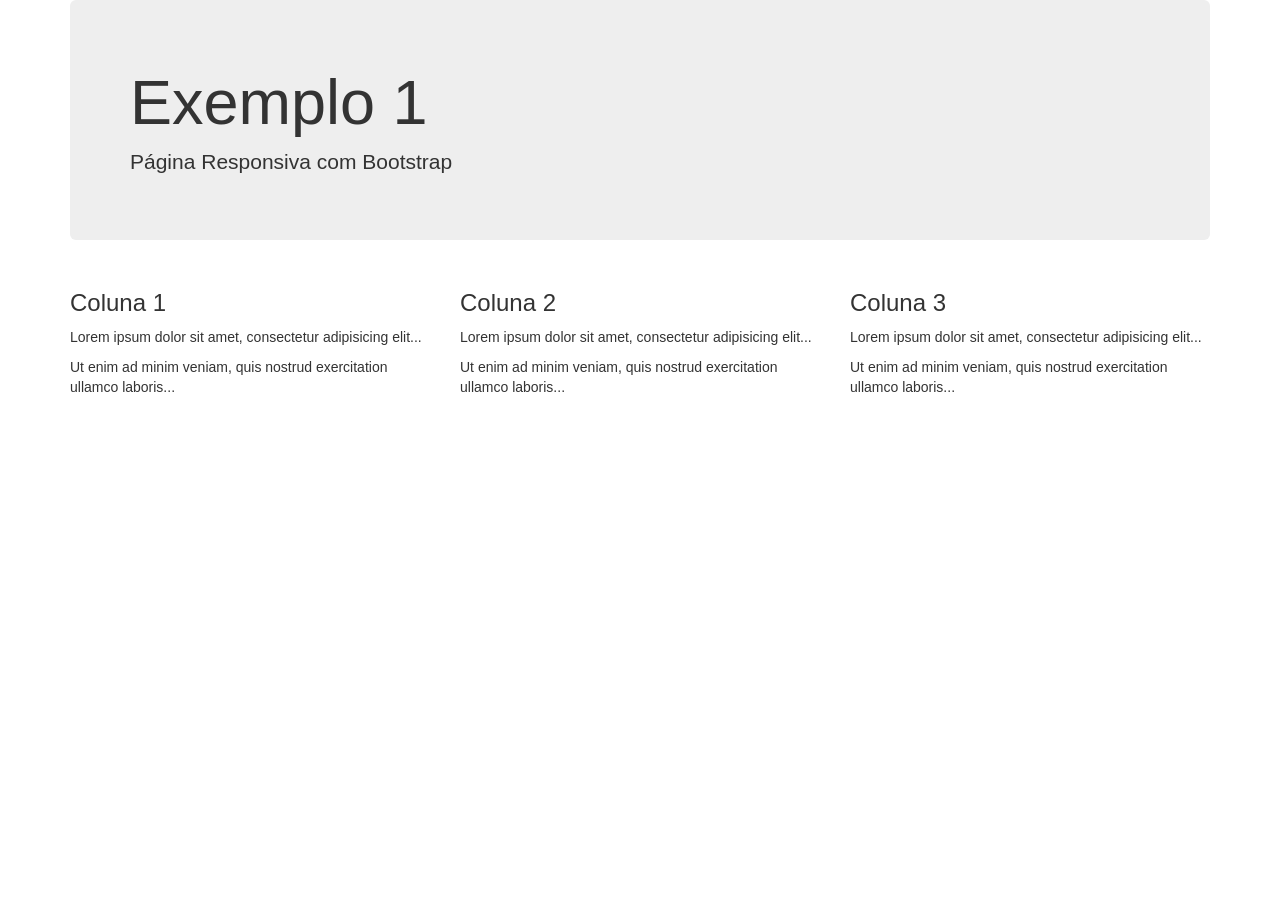
<file: Exemplos Bootstrap/exemplo1.html>
<!DOCTYPE html>
<html lang="en">
    <head>
        <title>Exemplo 1</title>
        <meta charset="utf-8">
        <!-- para garantir o toque de zoom e funcionamento correto em dispositivos móveis: -->
        <meta name="viewport" content="width=device-width, initial-scale=1">
        <link rel="stylesheet" href="bootstrap_css/bootstrap.min.css">        
    </head>
    <body>

        <div class="container">
            <div class="jumbotron">
                <h1>Exemplo 1</h1>
                <p>Página Responsiva com Bootstrap</p> 

            </div>
            <div class="row">
                <div class="col-sm-4 col-xs-4 col-md-4 col-lg-4">
                    <h3>Coluna 1</h3>
                    <p>Lorem ipsum dolor sit amet, consectetur adipisicing elit...</p>
                    <p>Ut enim ad minim veniam, quis nostrud exercitation ullamco laboris...</p>
                </div>
                <div class="col-sm-4 col-xs-4 col-md-4 col-lg-4">
                    <h3>Coluna 2</h3>
                    <p>Lorem ipsum dolor sit amet, consectetur adipisicing elit...</p>
                    <p>Ut enim ad minim veniam, quis nostrud exercitation ullamco laboris...</p>
                </div>
                <div class="col-sm-4 col-xs-4 col-md-4 col-lg-4">
                    <h3>Coluna 3</h3>        
                    <p>Lorem ipsum dolor sit amet, consectetur adipisicing elit...</p>
                    <p>Ut enim ad minim veniam, quis nostrud exercitation ullamco laboris...</p>
                </div>                
            </div>            
        </div>
    </body>
</html>
</file>
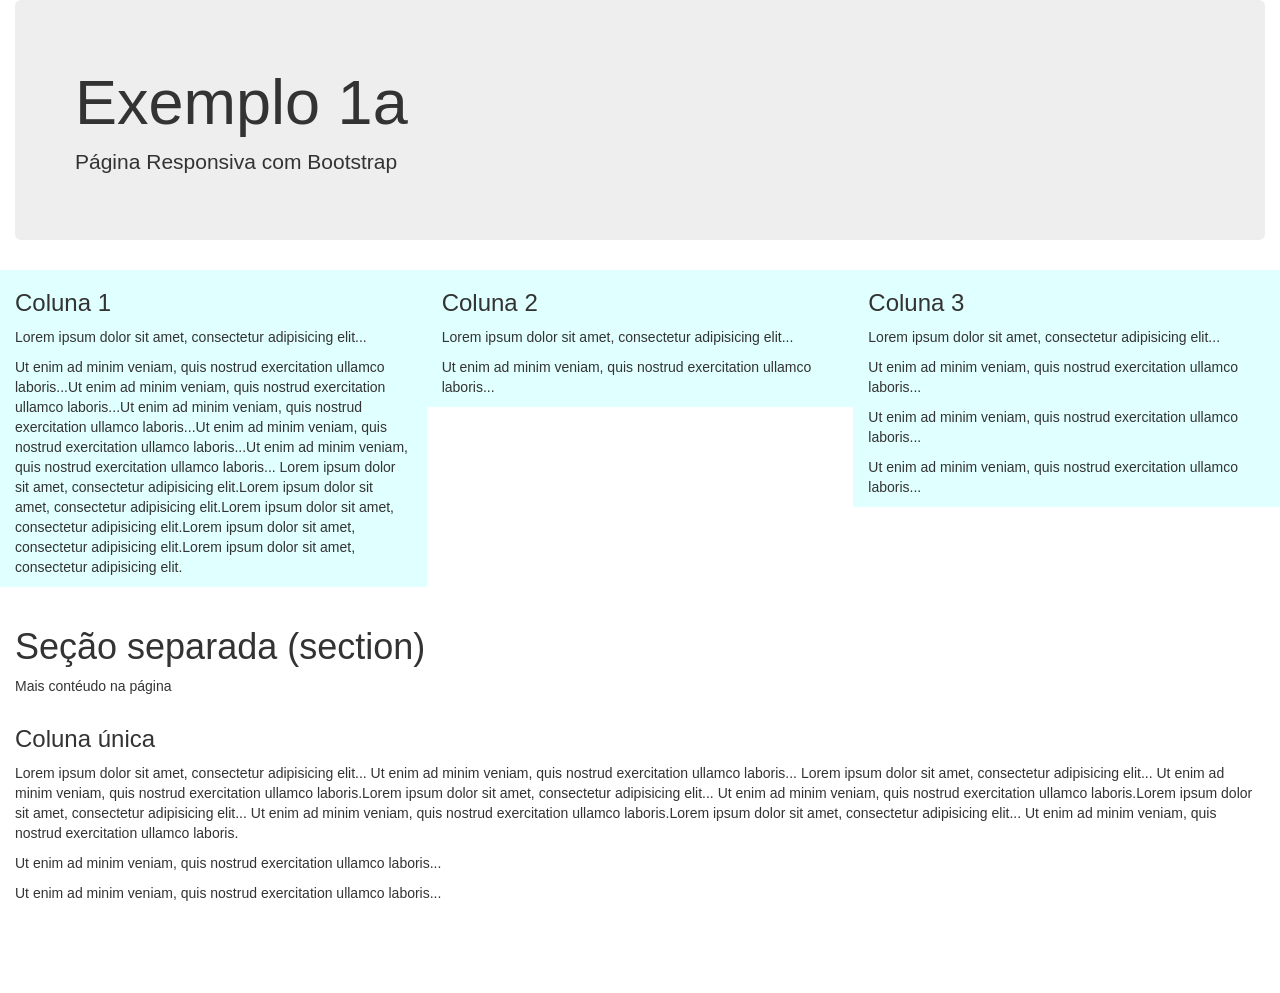
<file: Exemplos Bootstrap/exemplo1a.html>
<!DOCTYPE html>
<html lang="en">

<head>
    <title>Exemplo 1a</title>
    <meta charset="utf-8">
    <!-- para garantir o toque de zoom e funcionamento correto em dispositivos móveis: -->
    <meta name="viewport" content="width=device-width, initial-scale=1">
    <link rel="stylesheet" href="bootstrap_css/bootstrap.min.css">
    <style type="text/css">
        .bloco {
            background-color: lightcyan;
        }
    </style>
</head>

<body>

    <div class="container-fluid">
        <div class="jumbotron">
            <h1>Exemplo 1a</h1>
            <p>Página Responsiva com Bootstrap</p>
        </div>

        <div class="row">
            <div class="bloco col-sm-4">
                <h3>Coluna 1</h3>
                <p>Lorem ipsum dolor sit amet, consectetur adipisicing elit...</p>
                <p>Ut enim ad minim veniam, quis nostrud exercitation ullamco laboris...Ut enim ad minim veniam, quis nostrud exercitation ullamco laboris...Ut enim ad minim veniam, quis nostrud exercitation ullamco laboris...Ut enim ad minim veniam, quis nostrud exercitation ullamco laboris...Ut enim ad minim veniam, quis nostrud exercitation ullamco laboris... Lorem ipsum dolor sit amet, consectetur adipisicing elit.Lorem ipsum dolor sit amet, consectetur adipisicing elit.Lorem ipsum dolor sit amet, consectetur adipisicing elit.Lorem ipsum dolor sit amet, consectetur adipisicing elit.Lorem ipsum dolor sit amet, consectetur adipisicing elit.</p>
            </div>
            <div class="bloco col-sm-4">
                <h3>Coluna 2</h3>
                <p>Lorem ipsum dolor sit amet, consectetur adipisicing elit...</p>
                <p>Ut enim ad minim veniam, quis nostrud exercitation ullamco laboris...</p>
            </div>
            <div class="bloco col-sm-4">
                <h3>Coluna 3</h3>
                <p>Lorem ipsum dolor sit amet, consectetur adipisicing elit...</p>
                <p>Ut enim ad minim veniam, quis nostrud exercitation ullamco laboris...</p>
                <p>Ut enim ad minim veniam, quis nostrud exercitation ullamco laboris...</p>
                <p>Ut enim ad minim veniam, quis nostrud exercitation ullamco laboris...</p>
            </div>
        </div>
    </div>

    <br/>
    
    <section class="container-fluid">
        <div>
            <h1>Seção separada (section)</h1>
            <p>Mais contéudo na página</p>
        </div>
        <div class="row">
            <article class="col-sm-12">
                <h3>Coluna única</h3>
                <p>Lorem ipsum dolor sit amet, consectetur adipisicing elit... Ut enim ad minim veniam, quis nostrud exercitation ullamco laboris... Lorem ipsum dolor sit amet, consectetur adipisicing elit... Ut enim ad minim veniam, quis nostrud exercitation ullamco laboris.Lorem ipsum dolor sit amet, consectetur adipisicing elit... Ut enim ad minim veniam, quis nostrud exercitation ullamco laboris.Lorem ipsum dolor sit amet, consectetur adipisicing elit... Ut enim ad minim veniam, quis nostrud exercitation ullamco laboris.Lorem ipsum dolor sit amet, consectetur adipisicing elit... Ut enim ad minim veniam, quis nostrud exercitation ullamco laboris.</p>
                <p>Ut enim ad minim veniam, quis nostrud exercitation ullamco laboris...</p>
                <p>Ut enim ad minim veniam, quis nostrud exercitation ullamco laboris...</p>
            </article>
        </div>
    </section>

    <br /><br /><br /><br />

</body>

</html>
</file>
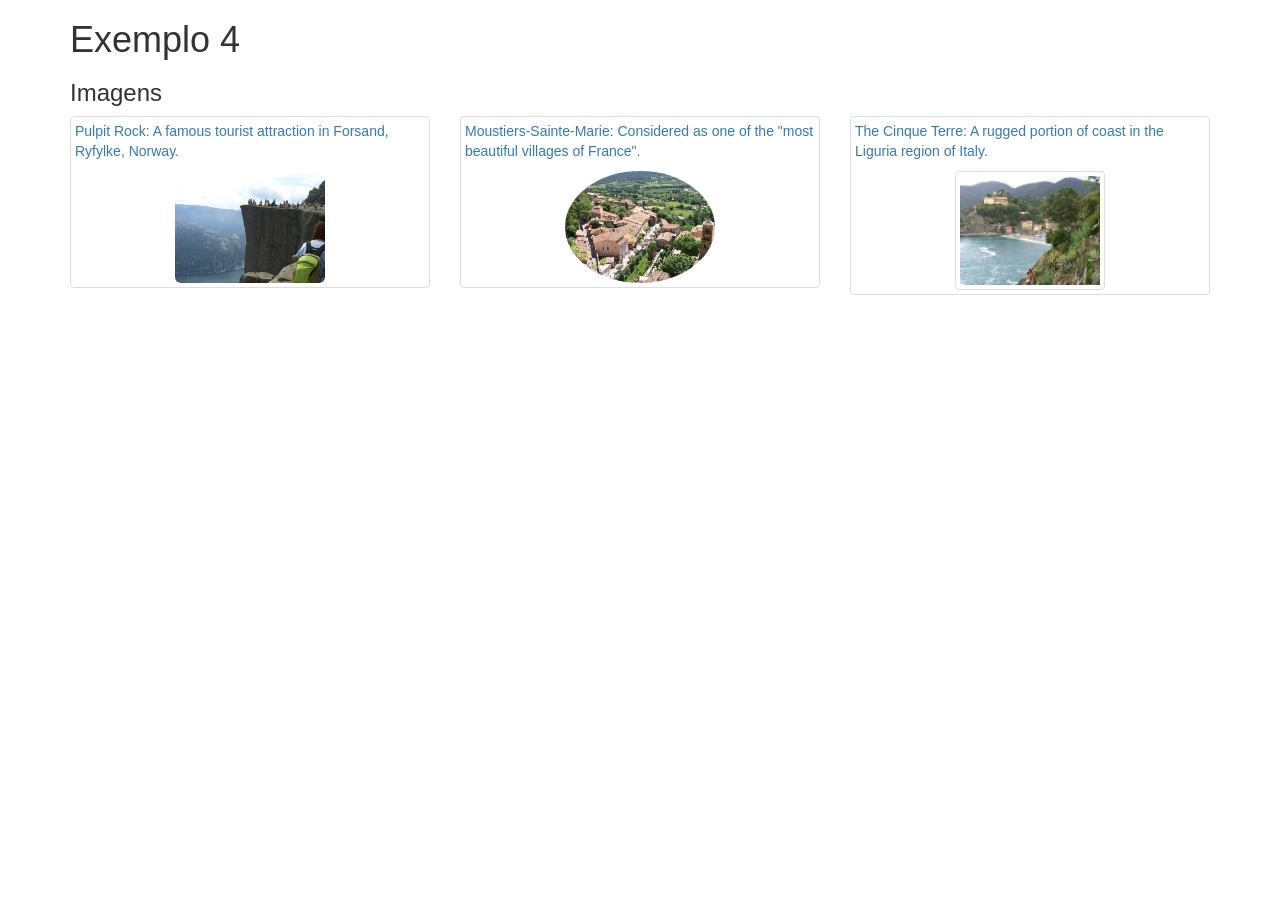
<file: Exemplos Bootstrap/exemplo2.html>
<!DOCTYPE html>
<html lang="en">
    <head>
        <title>Exemplo 4</title>
        <meta charset="utf-8">
        <!-- para garantir o toque de zoom e funcionamento correto em dispositivos móveis: -->
        <meta name="viewport" content="width=device-width, initial-scale=1">
         <link rel="stylesheet" href="bootstrap_css/bootstrap.min.css">
        <style>
        img{
            width: 150px;
            height: 150px;
        }
        </style>
    </head>
    <body>

        <div class="container">
            <h1>Exemplo 4</h1>
            <h3>Imagens</h3>
                                  
            <div class="row">
                <div class="col-md-4">
                    <a href="img/pulpitrock.jpg" class="thumbnail">
                    <p>Pulpit Rock: A famous tourist attraction in Forsand, Ryfylke, Norway.</p>    
                    <img src="img/pulpitrock.jpg" alt="Pulpit Rock" class="img-rounded">
                    </a>
                </div>
                <div class="col-md-4">
                    <a href="img/moustiers-sainte-marie.jpg" class="thumbnail">
                    <p>Moustiers-Sainte-Marie: Considered as one of the "most beautiful villages of France".</p>
                    <img src="img/moustiers-sainte-marie.jpg" alt="Moustiers Sainte Marie" class="img-circle">
                    </a>
                </div>
                <div class="col-md-4">
                    <a href="img/cinqueterre.jpg" class="thumbnail">
                    <p>The Cinque Terre: A rugged portion of coast in the Liguria region of Italy.</p>      
                    <img src="img/cinqueterre.jpg" alt="Cinque Terre" class="img-thumbnail">
                    </a>
                </div>
            </div>
            
        </div>

    </body>
</html>
</file>
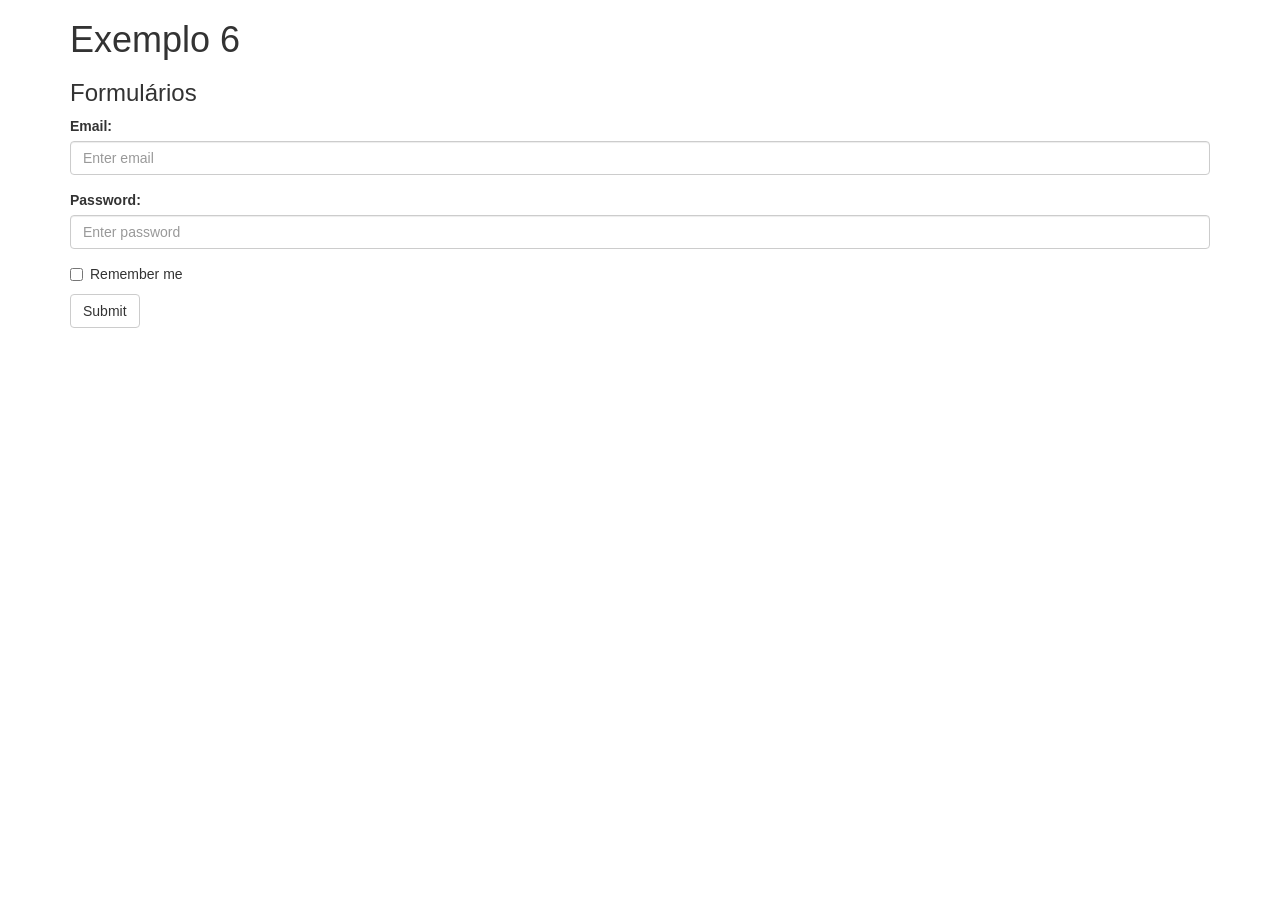
<file: Exemplos Bootstrap/exemplo3.html>
<!DOCTYPE html>
<html lang="en">
    <head>
        <title>Exemplo 6</title>
        <meta charset="utf-8">
        <!-- para garantir o toque de zoom e funcionamento correto em dispositivos móveis: -->
        <meta name="viewport" content="width=device-width, initial-scale=1">
        <link rel="stylesheet" href="http://maxcdn.bootstrapcdn.com/bootstrap/3.3.4/css/bootstrap.min.css">
        
    </head>
    <body>

        <div class="container">
            <h1>Exemplo 6</h1>
            <h3>Formulários</h3>
                 <form>
                    <div class="form-group">
                        <label for="email">Email:</label>
                        <input type="email" class="form-control" id="email" placeholder="Enter email">
                    </div>
                    <div class="form-group">
                        <label for="pwd">Password:</label>
                        <input type="password" class="form-control" id="pwd" placeholder="Enter password">
                    </div>
                    <div class="checkbox">
                        <label><input type="checkbox"> Remember me</label>
                    </div>
                    <button type="submit" class="btn btn-default">Submit</button>
                </form>
        </div>
    </body>
</html>
</file>
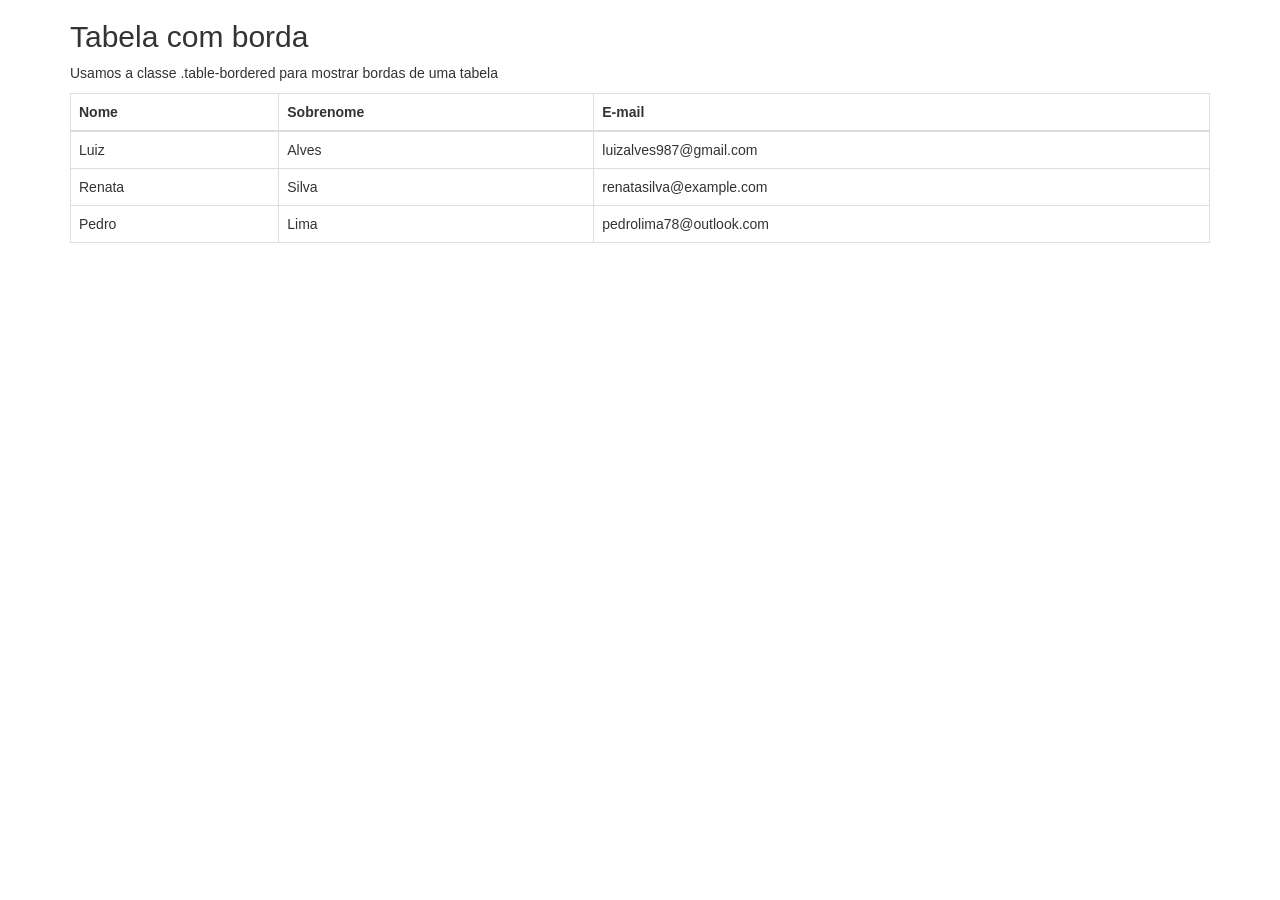
<file: Exemplos Bootstrap/exemplo4.html>
<!DOCTYPE html>
<html lang="en">

<head>
    <title>Bootstrap - tabelas</title>
    <meta charset="utf-8">
    <meta name="viewport" content="width=device-width, initial-scale=1">
    <link rel="stylesheet" href="bootstrap_css/bootstrap.min.css">
</head>

<body>
    <div class="container">
        <h2>Tabela com borda</h2>
        <p>Usamos a classe .table-bordered para mostrar bordas de uma tabela</p>
        <table class="table table-bordered">
            <thead>
                <tr>
                    <th>Nome</th>
                    <th>Sobrenome</th>
                    <th>E-mail</th>
                </tr>
            </thead>
            <tbody>
                <tr>
                    <td>Luiz</td>
                    <td>Alves</td>
                    <td>luizalves987@gmail.com</td>
                </tr>
                <tr>
                    <td>Renata</td>
                    <td>Silva</td>
                    <td>renatasilva@example.com</td>
                </tr>
                <tr>
                    <td>Pedro</td>
                    <td>Lima</td>
                    <td>pedrolima78@outlook.com</td>
                </tr>
            </tbody>
        </table>
    </div>

</body>

</html>
</file>
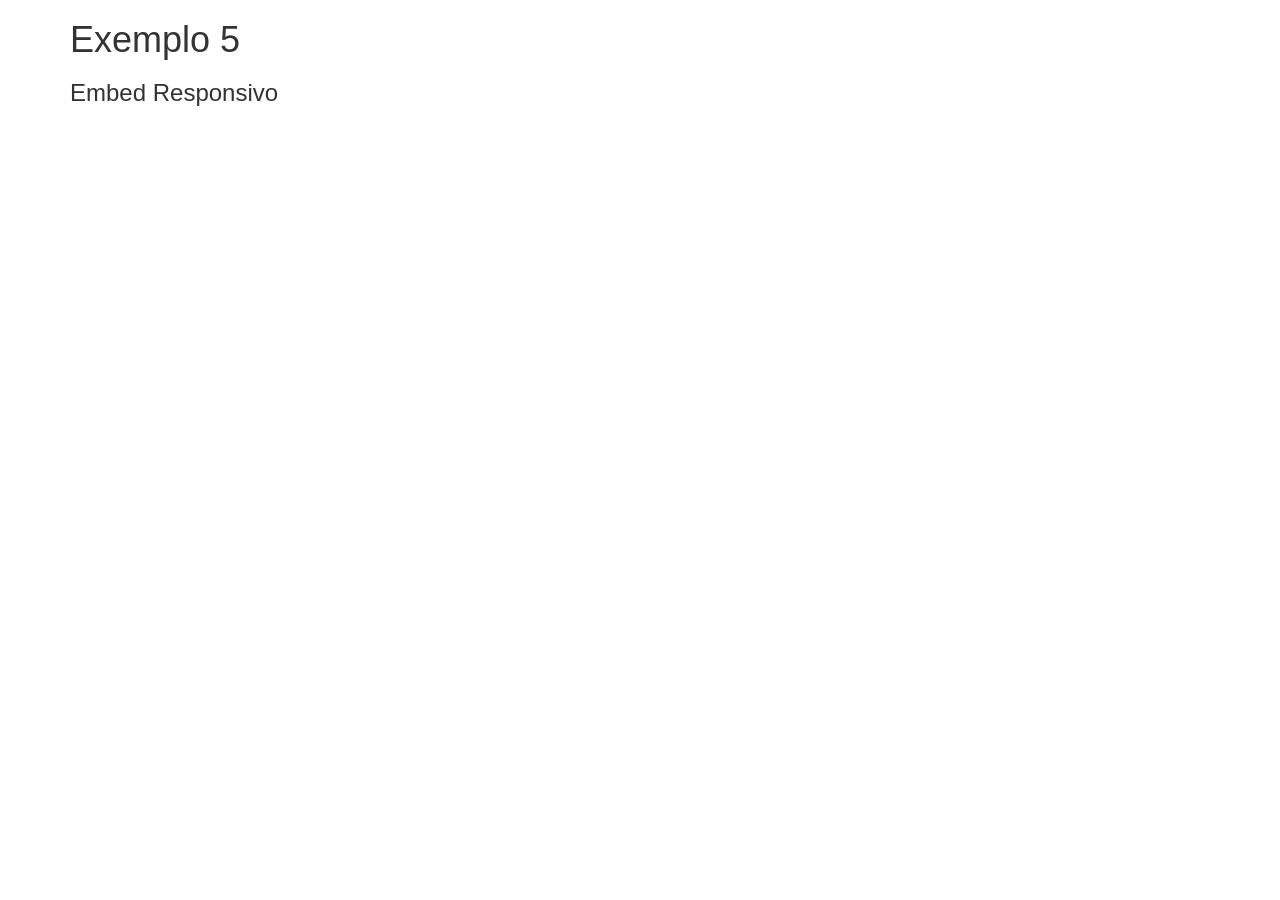
<file: Exemplos Bootstrap/exemplo5.html>
<!DOCTYPE html>
<html lang="en">
    <head>
        <title>Exemplo 5</title>
        <meta charset="utf-8">
        <!-- garantir o toque de zoom em dispositivos -->
        <meta name="viewport" content="width=device-width, initial-scale=1">
        <link rel="stylesheet" href="http://maxcdn.bootstrapcdn.com/bootstrap/3.3.4/css/bootstrap.min.css">
        
    </head>
    <body>

        <div class="container">
            <h1>Exemplo 5</h1>
            <h3>Embed Responsivo</h3>
                <div class="embed-responsive embed-responsive-16by9">
                <iframe class="embed-responsive-item" src="https://www.youtube.com/embed/1veqGH_625g"></iframe>
                </div>          
            
            
        </div>

    </body>
</html>
</file>
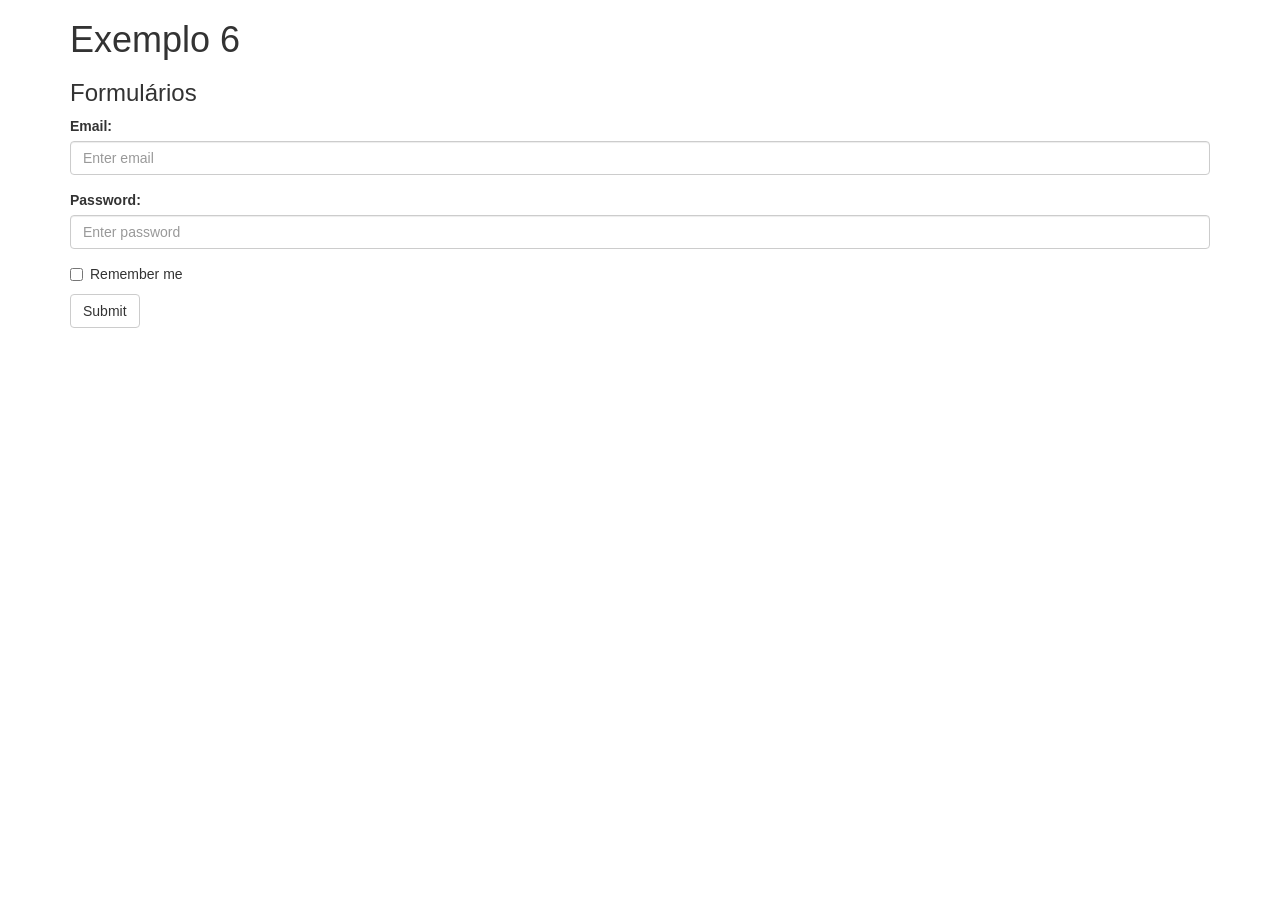
<file: Exemplos Bootstrap/exemplo6.html>
<!DOCTYPE html>
<html lang="en">
    <head>
        <title>Exemplo 6</title>
        <meta charset="utf-8">
        <!-- garantir o toque o zoom em dispositivos -->
        <meta name="viewport" content="width=device-width, initial-scale=1">
        <link rel="stylesheet" href="bootstrap_css/bootstrap.min.css">
        
    </head>
    <body>

        <div class="container">
            <h1>Exemplo 6</h1>
            <h3>Formulários</h3>
                 <form>
                    <div class="form-group">
                        <label for="email">Email:</label>
                        <input type="email" class="form-control" id="email" placeholder="Enter email">
                    </div>
                    <div class="form-group">
                        <label for="pwd">Password:</label>
                        <input type="password" class="form-control" id="pwd" placeholder="Enter password">
                    </div>
                    <div class="checkbox">
                        <label><input type="checkbox"> Remember me</label>
                    </div>
                    <button type="submit" class="btn btn-default">Submit</button>
                </form>
        </div>
    </body>
</html>
</file>
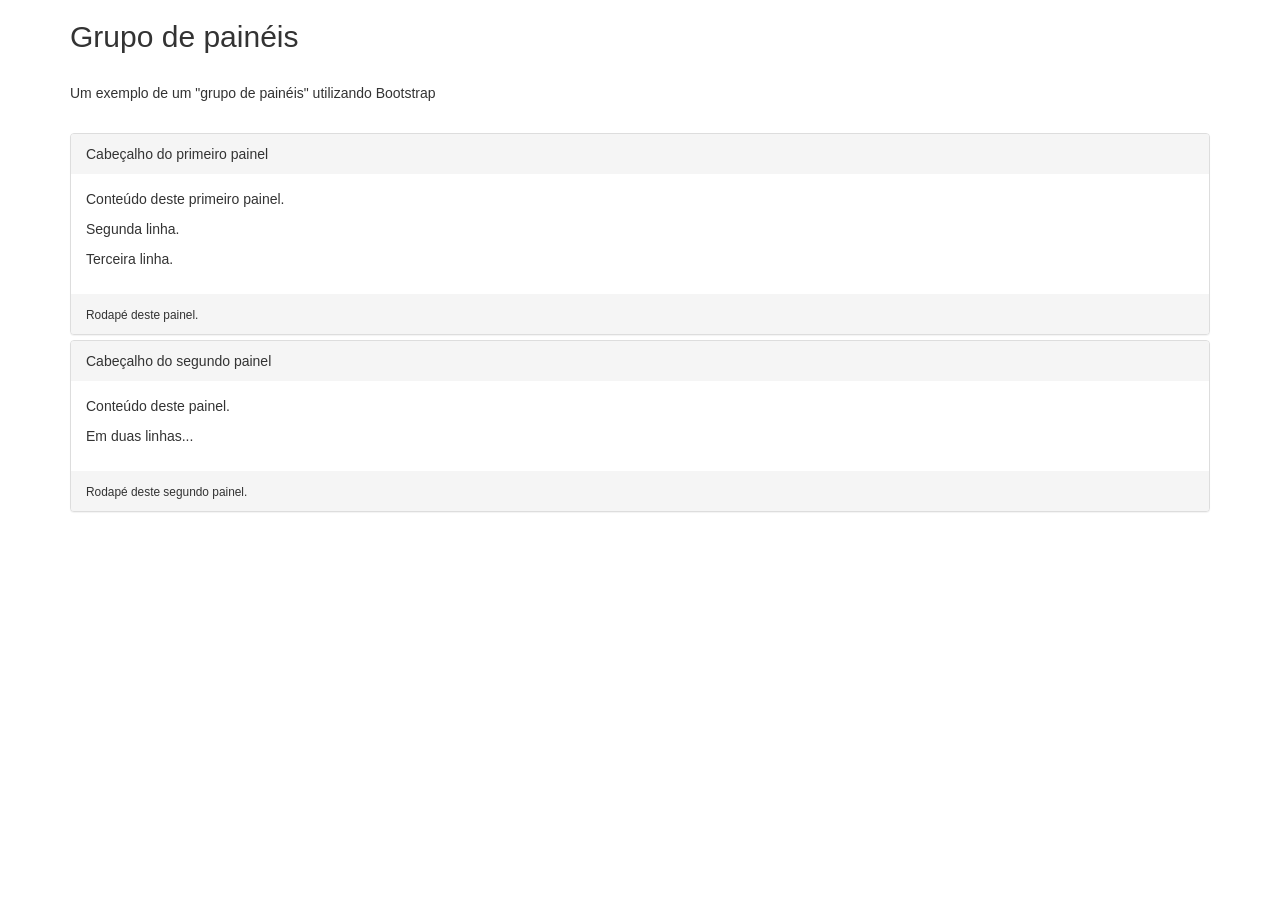
<file: Exemplos Bootstrap/exemplo7.html>
<!DOCTYPE html>
<html lang="en">
<head>
  <title>Exemplo de painéis com Bootstrap</title>
  <meta charset="utf-8">
  <meta name="viewport" content="width=device-width, initial-scale=1">
  <link rel="stylesheet" href="bootstrap_css/bootstrap.min.css">
</head>
<body> 
 
<div class="container">
  <h2>Grupo de painéis</h2>
  <p><br>Um exemplo de um "grupo de painéis" utilizando Bootstrap</p><br>
  <div class="panel-group">
    <div class="panel panel-default">
      <div class="panel-heading">Cabeçalho do primeiro painel</div>
      <div class="panel-body">
          <p>Conteúdo deste primeiro painel.</p>
          <p>Segunda linha.</p>
          <p>Terceira linha.</p>
      </div>
      <div class="panel-footer"><small>Rodapé deste painel.</small></div>
    </div>
    <div class="panel panel-default">
      <div class="panel-heading">Cabeçalho do segundo painel</div>
      <div class="panel-body"><p>Conteúdo deste painel.</p><p>Em duas linhas...</p></div>
      <div class="panel-footer"><small>Rodapé deste segundo painel.</small></div>
   </div>
  </div>
</div>

</body>
</html>
</file>
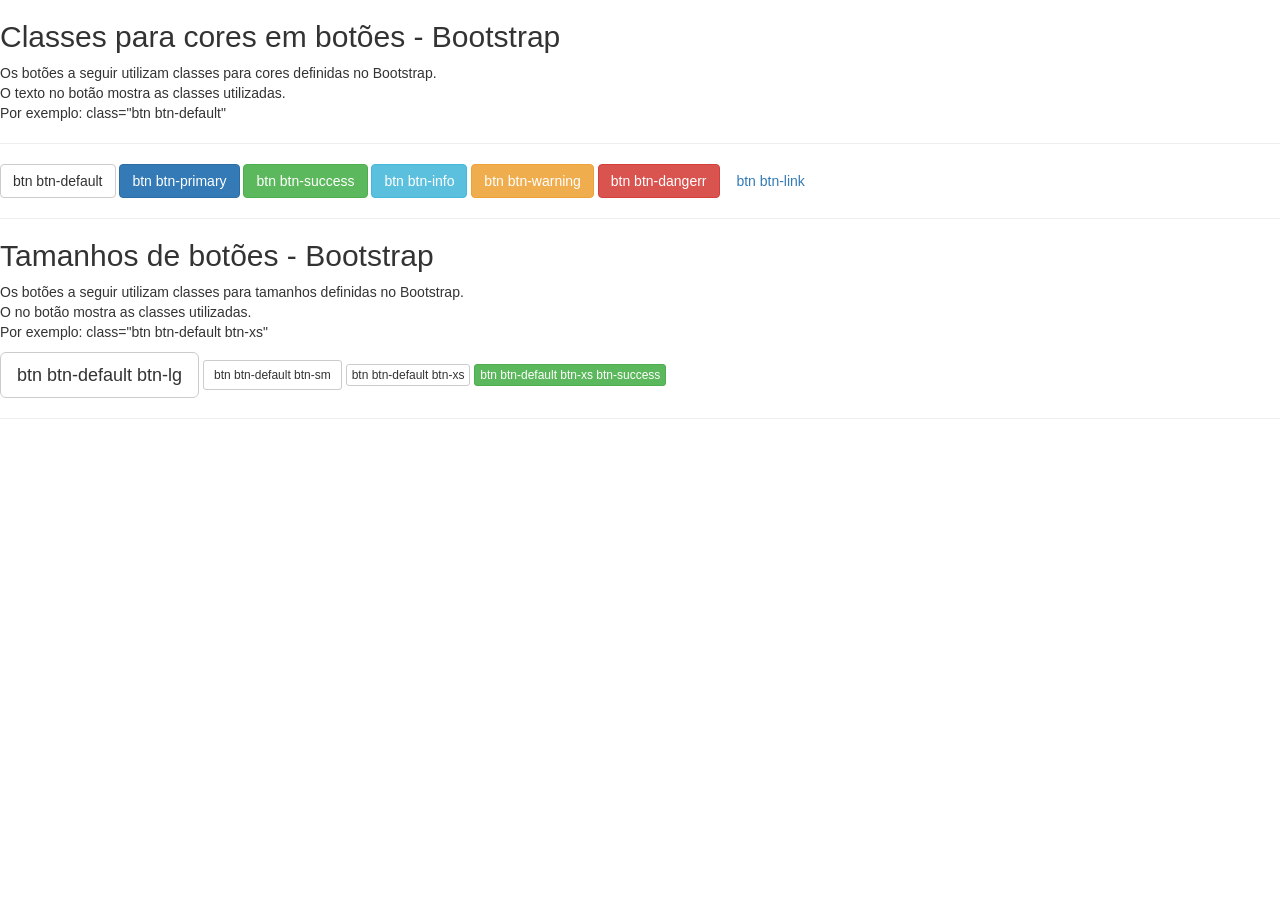
<file: Exemplos Bootstrap/exemplo8.html>
<!DOCTYPE html>
<html lang="en">
<head>
        <title>Exemplo 1</title>
        <meta charset="utf-8">
        <!-- garantir o toque de zoom em dispositivos -->
        <meta name="viewport" content="width=device-width, initial-scale=1">
        <link rel="stylesheet" href="bootstrap_css/bootstrap.min.css">        
</head>
<body>    
    
<h2>Classes para cores em botões - Bootstrap</h2>
<p>
Os botões a seguir utilizam classes para cores definidas no Bootstrap. <br>
O texto no botão mostra as classes utilizadas. <br>
Por exemplo: class="btn btn-default"
</p>
<hr>
<p>
<button type="button" class="btn btn-default">btn btn-default</button>
<button type="button" class="btn btn-primary">btn btn-primary</button>
<button type="button" class="btn btn-success">btn btn-success</button>
<button type="button" class="btn btn-info">btn btn-info</button>
<button type="button" class="btn btn-warning">btn btn-warning</button>
<button type="button" class="btn btn-danger">btn btn-dangerr</button>
<button type="button" class="btn btn-link">btn btn-link</button>
</p>
<hr>
<h2>Tamanhos de botões - Bootstrap</h2>
<p>
Os botões a seguir utilizam classes para tamanhos definidas no Bootstrap. <br>
O no botão mostra as classes utilizadas. <br>
Por exemplo: class="btn btn-default btn-xs"
</p>
<p>
<button type="button" class="btn btn-default btn-lg">btn btn-default btn-lg</button>
<button type="button" class="btn btn-default btn-sm">btn btn-default btn-sm</button>
<button type="button" class="btn btn-default btn-xs">btn btn-default btn-xs</button>
<button type="button" class="btn btn-default btn-xs btn-success">btn btn-default btn-xs btn-success</button>
</p>
<hr>

</body>
</html>
</file>
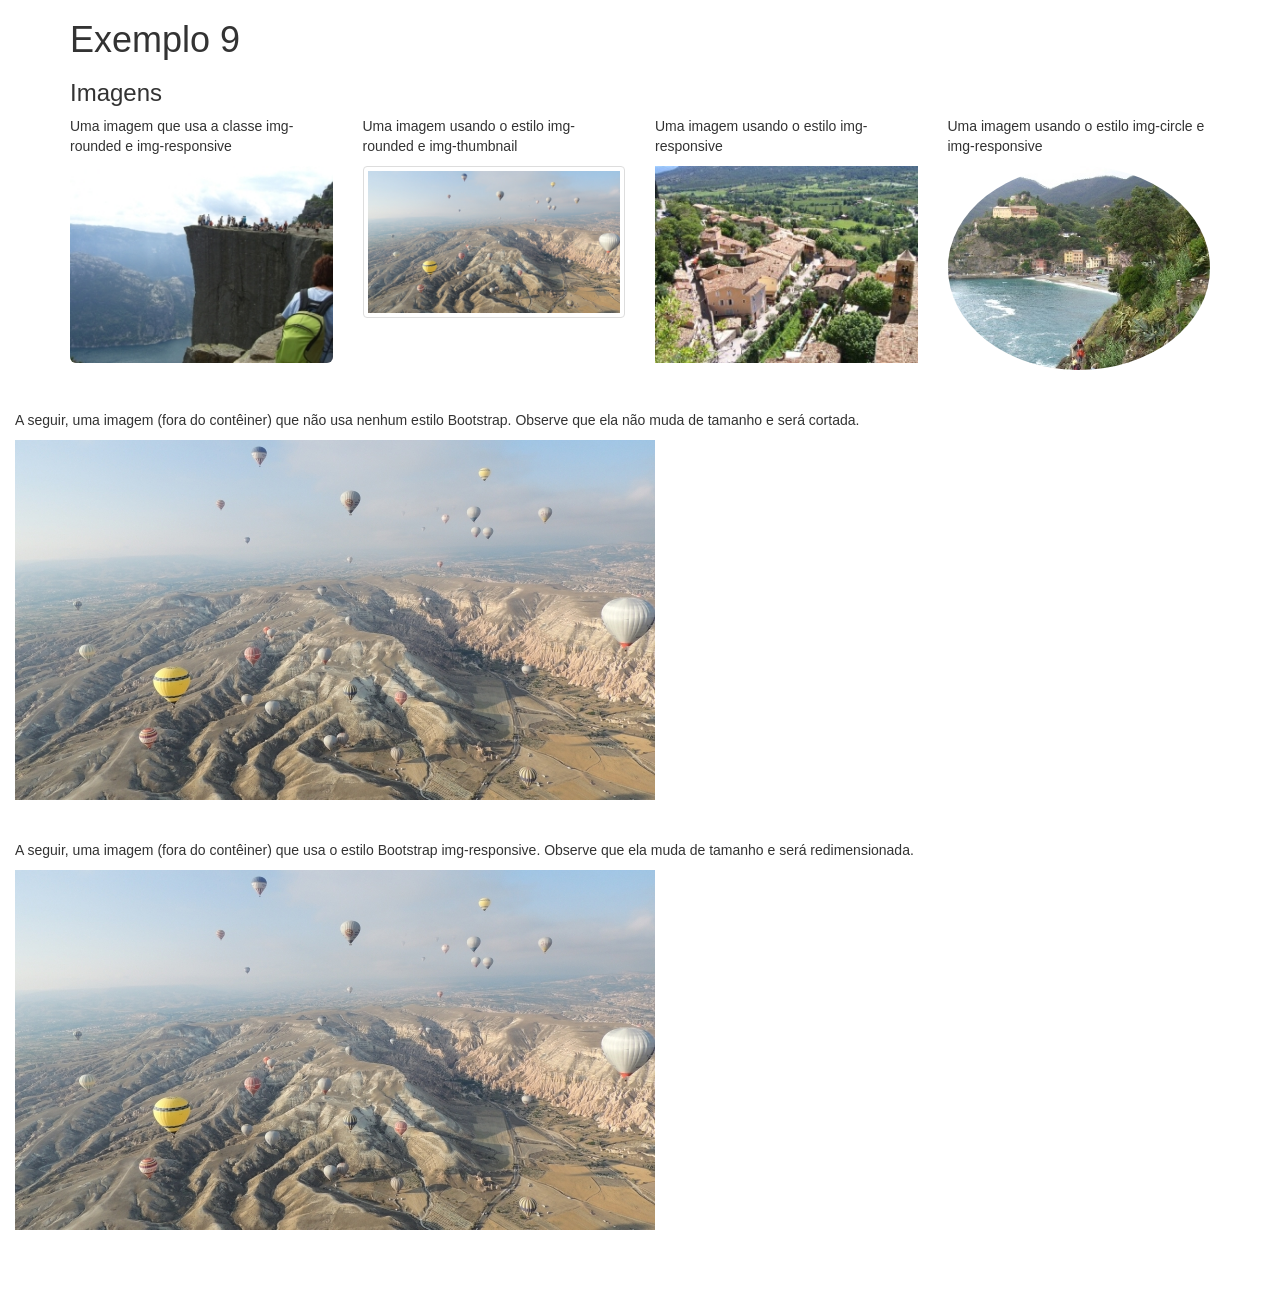
<file: Exemplos Bootstrap/exemplo9.html>
<!DOCTYPE html>
<html lang="en">
    <head>
    <title>Exemplo 9</title>
    <meta charset="utf-8">
    <!-- garantir o toque de zoom em dispositivos -->
    <meta name="viewport" content="width=device-width, initial-scale=1">
    <link rel="stylesheet" href="bootstrap_css/bootstrap.min.css">
    <style>
        .margem15px {
            margin-left: 15px;
        } 
    </style>
</head>

<body>
    <div class="container">
        <h1>Exemplo 9</h1>
        <h3>Imagens</h3>
        <div class="row">
            <div class="col-md-3">
                <p>Uma imagem que usa a classe img-rounded e img-responsive</p>
                <img src="img/pulpitrock.jpg" alt="Pulpit Rock" class="img-rounded  img-responsive">
            </div>
            <div class="col-md-3">
                <p>Uma imagem usando o estilo img-rounded e img-thumbnail</p>
                <img src="img/osbaloes.jpg" alt="Pulpit Rock" class="img-thumbnail img-responsive">
            </div>
            <div class="col-md-3">
                <p>Uma imagem usando o estilo img-responsive</p>
                <img src="img/moustiers-sainte-marie.jpg" alt="Moustiers Sainte Marie" class="img-responsive">
            </div>
            <div class="col-md-3">
                    <p>Uma imagem usando o estilo img-circle e img-responsive</p>
                    <img src="img/cinqueterre.jpg" alt="Cinque Terre" class="img-circle img-responsive">
            </div>
        </div>
    </div>

    <br /><br />

    <div class="margem15px">
        <p>
            A seguir, uma imagem (fora do contêiner) que não usa nenhum estilo Bootstrap.
            Observe que ela não muda de tamanho e será cortada.
        </p>
        <img src="img/osbaloes.jpg" alt="Turquia">
    </div>

    <br /><br />

    <div class="margem15px">
        <p>
            A seguir, uma imagem (fora do contêiner) que usa o estilo Bootstrap img-responsive.
            Observe que ela muda de tamanho e será redimensionada.
        </p>
        <img src="img/osbaloes.jpg" alt="Turquia" class="img-responsive">
    </div>

    <br /><br /><br /><br />

</body></html>
</file>
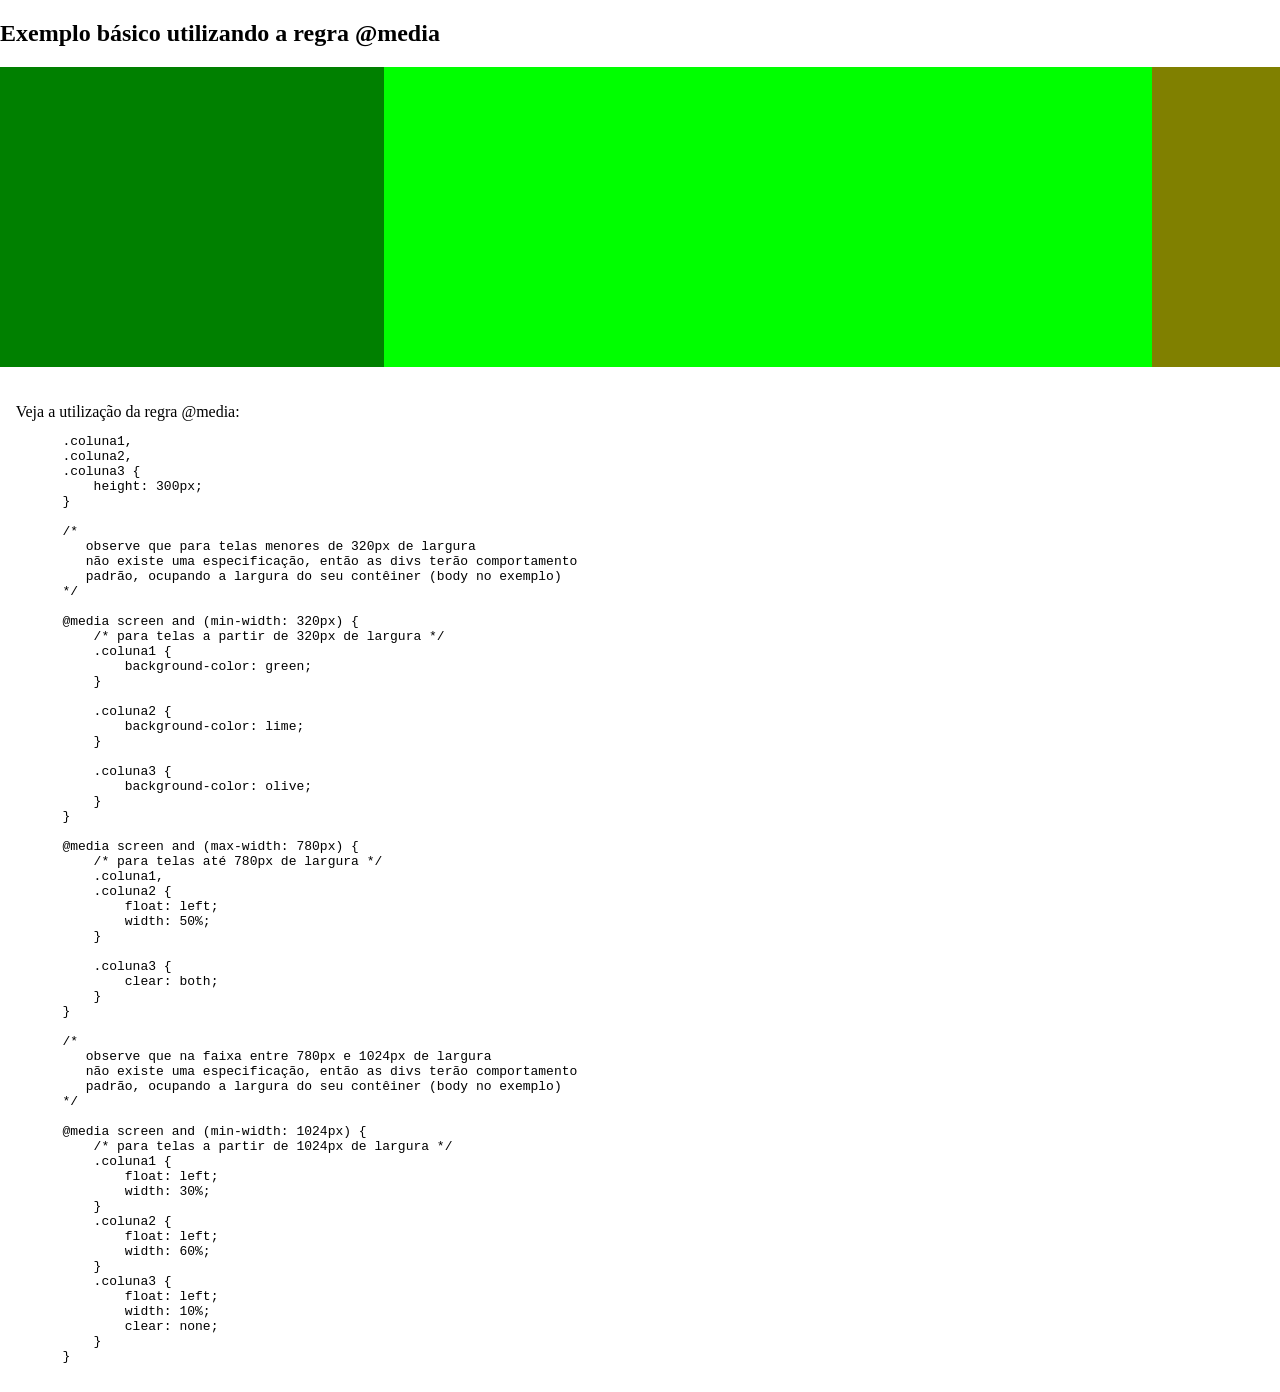
<file: Exemplos Bootstrap/exemploBasico_media.html>
<!DOCTYPE html>
<html>
    
<head>
    <title>ExemploBasico_media.html</title>
    <meta charset="utf-8">
    <style type="text/css">
        body {
            margin: 0;
        }

        .coluna1,
        .coluna2,
        .coluna3 {
            height: 300px;
        }

        /*
           observe que para telas menores de 320px de largura
           não existe uma especificação, então as divs terão comportamento
           padrão, ocupando a largura do seu contêiner (body no exemplo)
        */
    
        @media screen and (min-width: 320px) {
            /* para telas a partir de 320px de largura */
            .coluna1 {
                background-color: green;
            }

            .coluna2 {
                background-color: lime;
            }

            .coluna3 {
                background-color: olive;
            }
        }

        @media screen and (max-width: 780px) {
            /* para telas até 780px de largura */
            .coluna1,
            .coluna2 {
                float: left;
                width: 50%;
            }

            .coluna3 {
                clear: both;
            }
        }
        
        /*
           observe que na faixa entre 780px e 1024px de largura
           não existe uma especificação, então as divs terão comportamento
           padrão, ocupando a largura do seu contêiner (body no exemplo)
        */
        
        @media screen and (min-width: 1024px) {
            /* para telas a partir de 1024px de largura */
            .coluna1 {
                float: left;
                width: 30%;
            }
            .coluna2 {
                float: left;
                width: 60%;
            }
            .coluna3 {
                float: left;
                width: 10%;
                clear: none;
            }
        }
    </style>

</head>

<body>
   <h2>Exemplo básico utilizando a regra @media</h2>
    <div class="coluna1"></div>
    <div class="coluna2"></div>
    <div class="coluna3"></div>
    
    
    
    <div style="clear: both"> 
        <br/><br/> &nbsp;&nbsp;&nbsp;  Veja a utilização da regra @media:
    </div>
    
    <pre>
        .coluna1,
        .coluna2,
        .coluna3 {
            height: 300px;
        }

        /*
           observe que para telas menores de 320px de largura
           não existe uma especificação, então as divs terão comportamento
           padrão, ocupando a largura do seu contêiner (body no exemplo)
        */
        
        @media screen and (min-width: 320px) {
            /* para telas a partir de 320px de largura */
            .coluna1 {
                background-color: green;
            }

            .coluna2 {
                background-color: lime;
            }

            .coluna3 {
                background-color: olive;
            }
        }

        @media screen and (max-width: 780px) {
            /* para telas até 780px de largura */
            .coluna1,
            .coluna2 {
                float: left;
                width: 50%;
            }

            .coluna3 {
                clear: both;
            }
        }
        
        /*
           observe que na faixa entre 780px e 1024px de largura
           não existe uma especificação, então as divs terão comportamento
           padrão, ocupando a largura do seu contêiner (body no exemplo)
        */
        
        @media screen and (min-width: 1024px) {
            /* para telas a partir de 1024px de largura */
            .coluna1 {
                float: left;
                width: 30%;
            }
            .coluna2 {
                float: left;
                width: 60%;
            }
            .coluna3 {
                float: left;
                width: 10%;
                clear: none;
            }
        }    
    </pre>
    
</body>

</html>
</file>
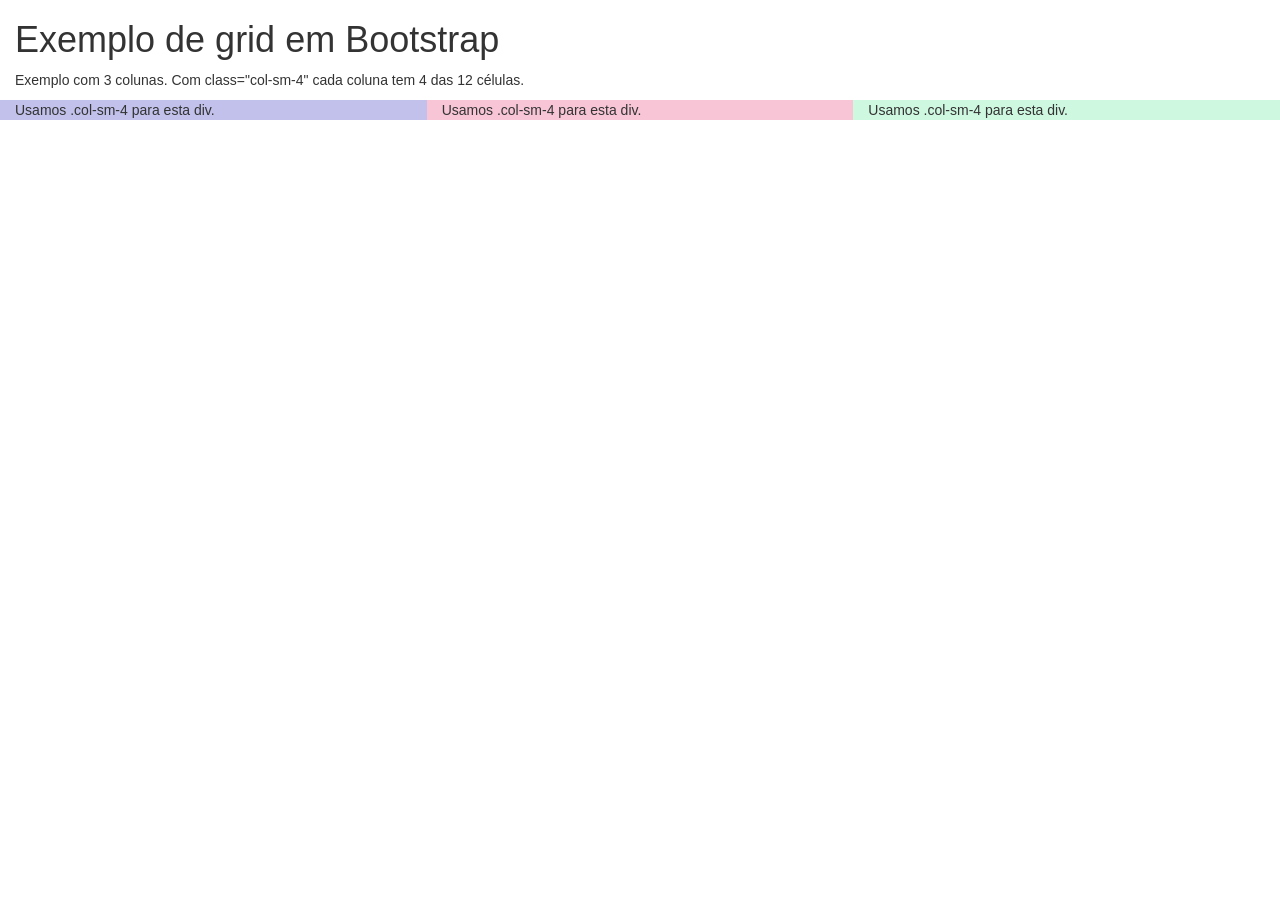
<file: Exemplos Bootstrap/exemploGrid1.html>
<!DOCTYPE html>
<html lang="en">
<head>
  <title>Exemplo de grid em Bootstrap</title>
  <meta charset="utf-8">
  <meta name="viewport" content="width=device-width, initial-scale=1">
  <link rel="stylesheet" href="bootstrap_css/bootstrap.min.css">
  <style>
    .c1{ background-color:rgb(193, 193, 236);}
    .c2{ background-color:rgb(247, 197, 214);}
    .c3{ background-color:rgb(207, 248, 224);}
  </style>
</head>
<body>

<div class="container-fluid">
  <h1>Exemplo de grid em Bootstrap</h1>
  <p>Exemplo com 3 colunas. Com class="col-sm-4" cada coluna tem 4 das 12 células.</p>
  <div class="row">
    <div class="col-sm-4 c1">Usamos .col-sm-4 para esta div.</div>
    <div class="col-sm-4 c2">Usamos .col-sm-4 para esta div.</div>
    <div class="col-sm-4 c3">Usamos .col-sm-4 para esta div.</div>
  </div>
</div>

</body>
</html>
</file>
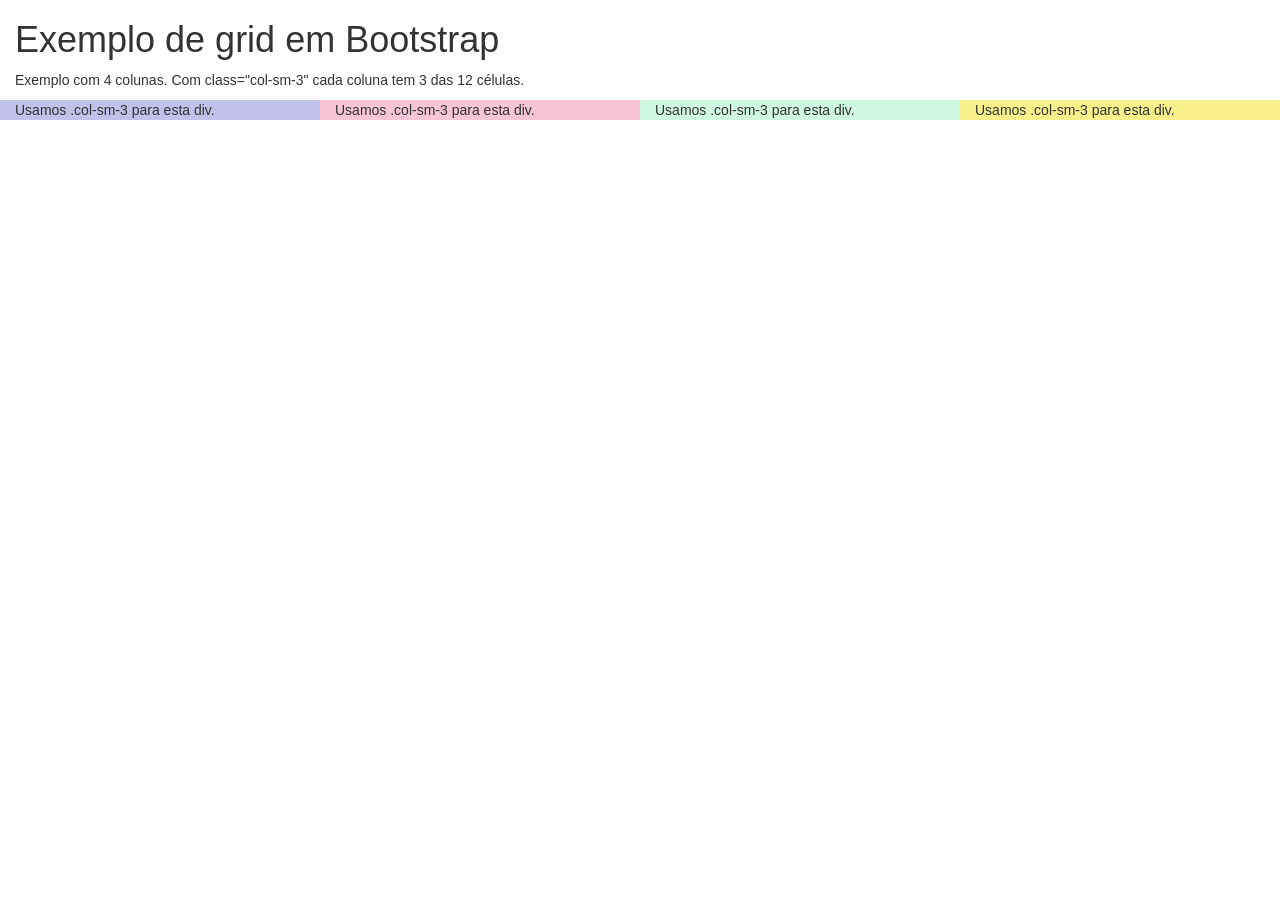
<file: Exemplos Bootstrap/exemploGrid2.html>
<!DOCTYPE html>
<html lang="en">
<head>
  <title>Exemplo de grid em Bootstrap</title>
  <meta charset="utf-8">
  <meta name="viewport" content="width=device-width, initial-scale=1">
  <link rel="stylesheet" href="http://maxcdn.bootstrapcdn.com/bootstrap/3.3.4/css/bootstrap.min.css">
  <style>
    .c1{ background-color:rgb(193, 193, 236);}
    .c2{ background-color:rgb(247, 197, 214);}
    .c3{ background-color:rgb(207, 248, 224);}
    .c4{ background-color:rgb(248, 241, 139);}
  </style>
</head>
<body>

<div class="container-fluid">
  <h1>Exemplo de grid em Bootstrap</h1>
  <p>Exemplo com 4 colunas. Com class="col-sm-3" cada coluna tem 3 das 12 células.</p>
  <div class="row">
    <div class="col-sm-3 c1" >Usamos .col-sm-3 para esta div.</div>
    <div class="col-sm-3 c2" >Usamos .col-sm-3 para esta div.</div>
    <div class="col-sm-3 c3" >Usamos .col-sm-3 para esta div.</div>
    <div class="col-sm-3 c4" >Usamos .col-sm-3 para esta div.</div>
  </div>
</div>

</body>
</html>
</file>
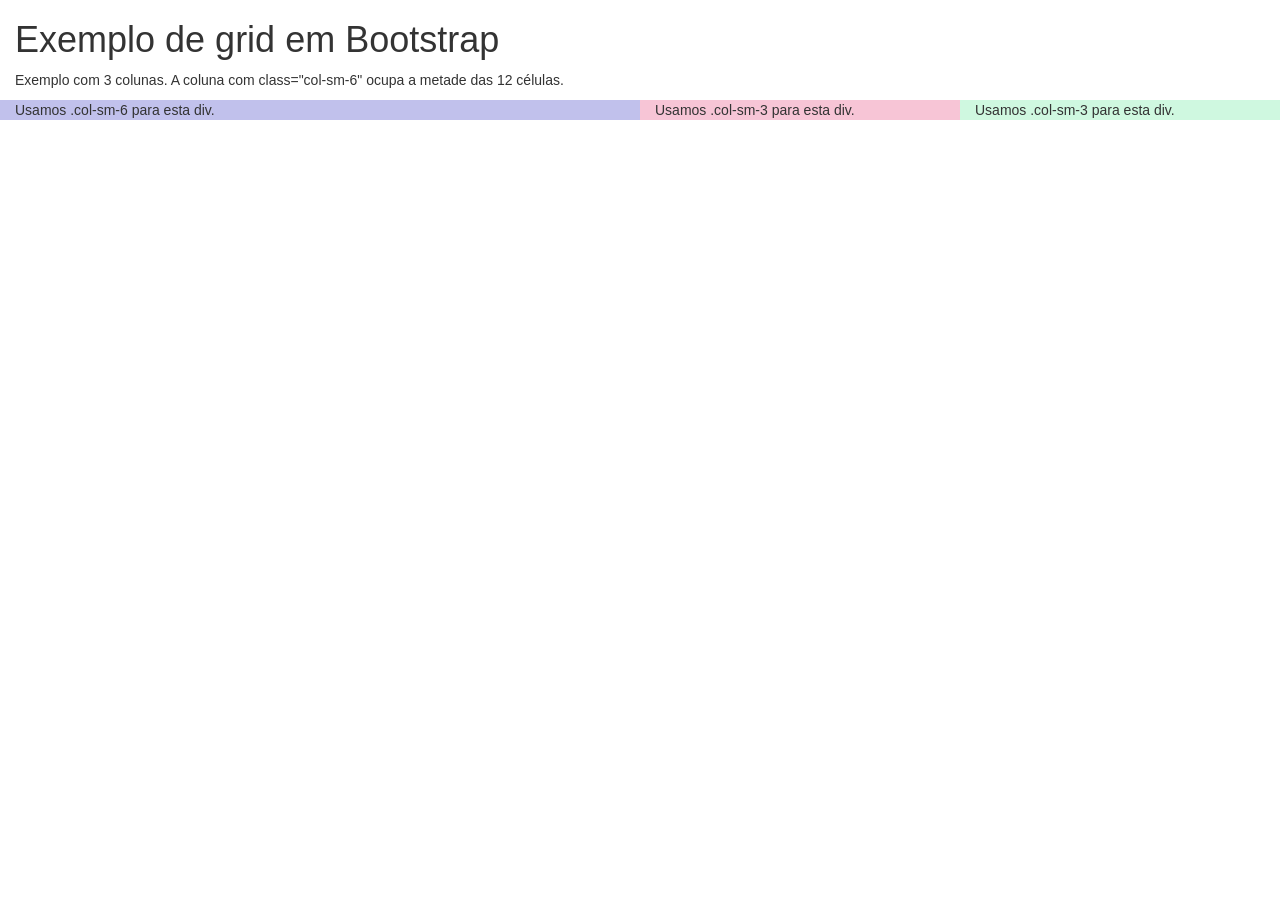
<file: Exemplos Bootstrap/exemploGrid3.html>
<!DOCTYPE html>
<html lang="en">
<head>
  <title>Exemplo de grid em Bootstrap</title>
  <meta charset="utf-8">
  <meta name="viewport" content="width=device-width, initial-scale=1">
  <link rel="stylesheet" href="bootstrap_css/bootstrap.min.css">
  <style>
    .c1{ background-color:rgb(193, 193, 236);}
    .c2{ background-color:rgb(247, 197, 214);}
    .c3{ background-color:rgb(207, 248, 224);}
  </style>
</head>
<body>

<div class="container-fluid">
  <h1>Exemplo de grid em Bootstrap</h1>
  <p>Exemplo com 3 colunas. A coluna com class="col-sm-6" ocupa a metade das 12 células.</p>
  <div class="row">
    <div class="col-sm-6 c1" >Usamos .col-sm-6 para esta div.</div>
    <div class="col-sm-3 c2" >Usamos .col-sm-3 para esta div.</div>
    <div class="col-sm-3 c3" >Usamos .col-sm-3 para esta div.</div>
  </div>
</div>

</body>
</html>
</file>
